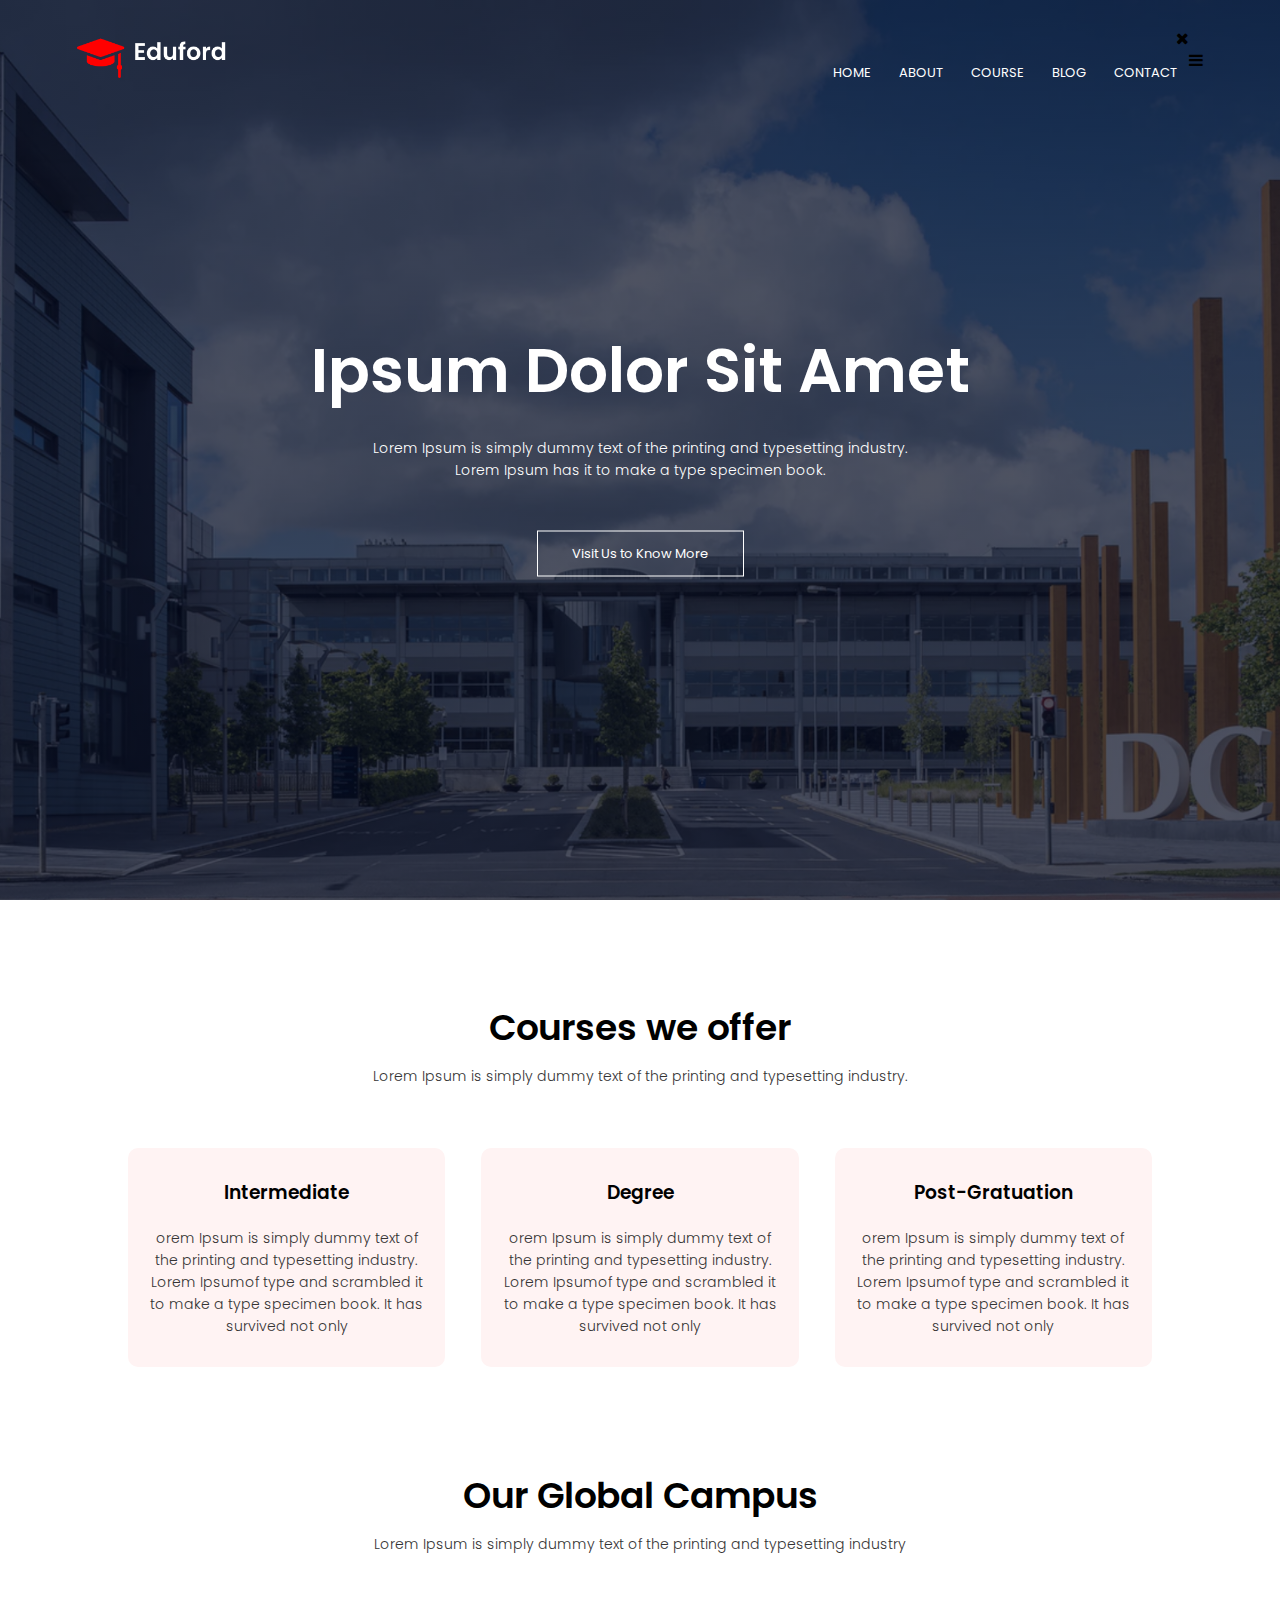
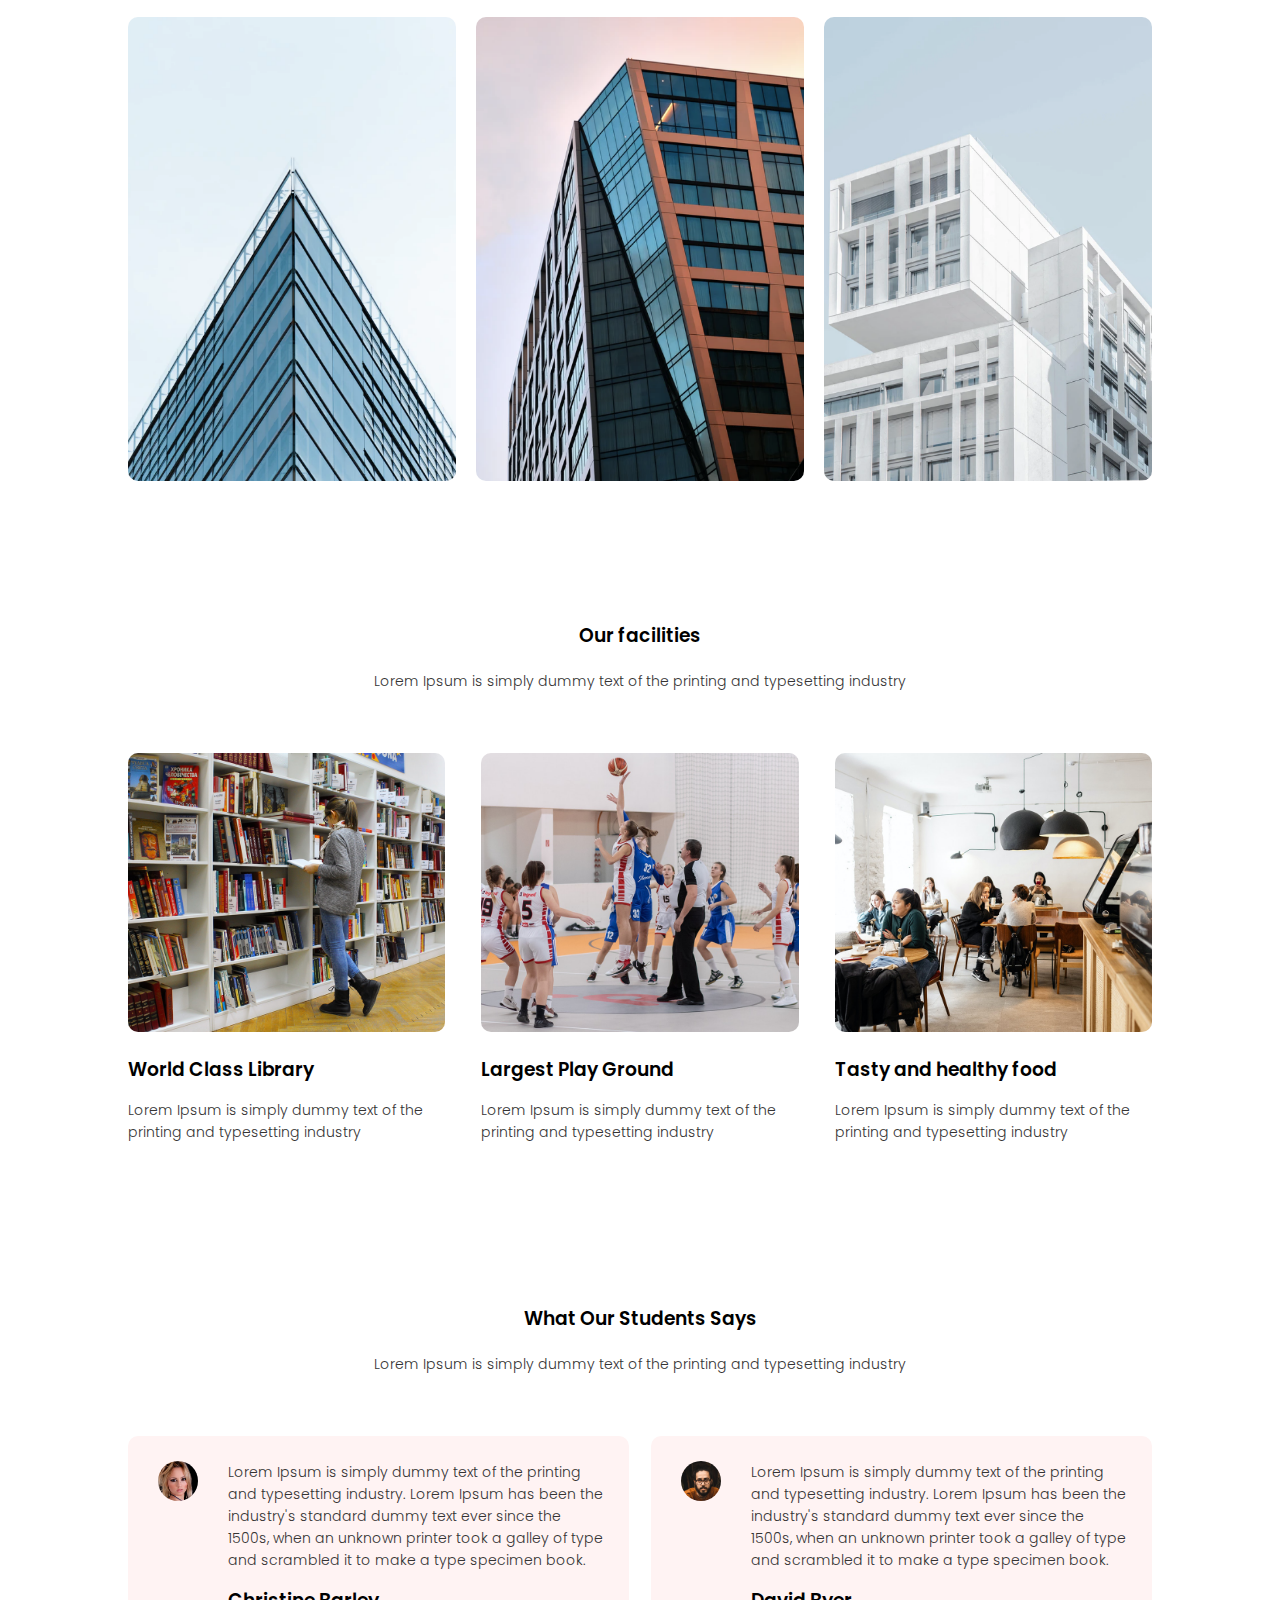
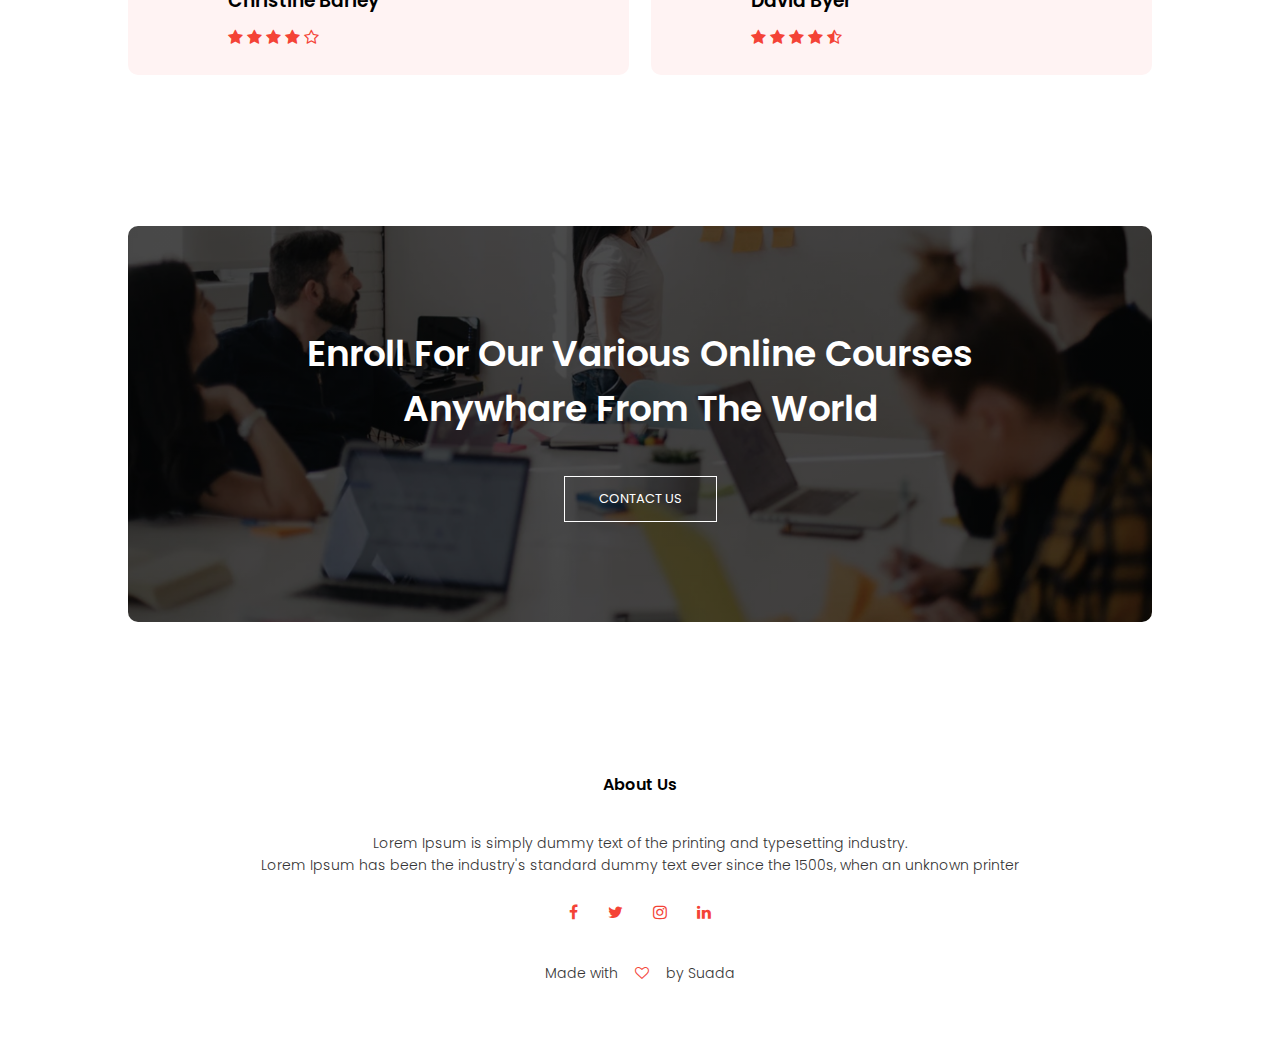
<file: index.html>
<!DOCTYPE html>
<html>
    <head>
                 <!-- The view in the device --> 
        <meta name="viewport" content="with=device-width, initial-scale=1.0">
        <title>University Web Design</title>
        <link rel="stylesheet" href="styles.css">
                <!-- Google Fonts-->
        <link rel="preconnect" href="https://fonts.googleapis.com">
        <link rel="preconnect" href="https://fonts.gstatic.com" crossorigin>
        <link href="https://fonts.googleapis.com/css2?family=Poppins:wght@200;300;400;600;700&display=swap" rel="stylesheet">
                  <!--Font-Awesome-->
        <link rel="stylesheet" href="https://stackpath.bootstrapcdn.com/font-awesome/4.7.0/css/font-awesome.min.css">

    </head>
    <body>
        <section class="Header">
            <nav>
                <a href= "index.html"><img src= "logo.png"></a>
                <div class="nav-links" id="navLinks">
                        <!--Icon-->
                    <i class="fa fa-times" onclick="HideMenu()"></i>
                    <ul>
                        <li><a href="index.html">HOME</a></li>
                        <li><a href="about.html">ABOUT</a></li>
                        <li><a href="course.html">COURSE</a></li>
                        <li><a href="blog.html">BLOG</a></li>
                        <li><a href="contact.html">CONTACT</a></li>
                    </ul>
                </div>
                   <!-- Icon-->
                <i class="fa fa-bars" onclick="ShowMenu()"></i>
            </nav>
         <div class= "text-box" >
           <H1>Ipsum Dolor Sit Amet</H1>
           <p>Lorem Ipsum is simply dummy text of the printing and typesetting industry.<br> Lorem Ipsum has  it to make a type specimen book. </p>
                <!--Central Button-->
           <a href=""class= "hero-btn">Visit Us to Know More</a>

         </div>

        </section>

        <!----------- Course------------>

        <section class="course">
            <h1>Courses we offer</h1>
            <p>Lorem Ipsum is simply dummy text of the printing and typesetting industry.</p>
            <div class="row">
                <div class="course-col">
                    <h3>Intermediate</h3>
                    <p>orem Ipsum is simply dummy text of the printing and typesetting industry. Lorem Ipsumof type and scrambled it to make a type specimen book. It has survived not only</p>
                </div>
                <div class="course-col">
                    <h3>Degree</h3>
                    <p>orem Ipsum is simply dummy text of the printing and typesetting industry. Lorem Ipsumof type and scrambled it to make a type specimen book. It has survived not only</p>
                </div>
                <div class="course-col">
                    <h3>Post-Gratuation</h3>
                    <p>orem Ipsum is simply dummy text of the printing and typesetting industry. Lorem Ipsumof type and scrambled it to make a type specimen book. It has survived not only</p>
                </div>

            </div>

        </section>

        <!--------------Campus ----------->

        <section class= "campus">
            <h1>Our Global Campus</h1>
            <p>Lorem Ipsum is simply dummy text of the printing and typesetting industry</p>
            <div class="row">
                <div class= "campus-col">
                    <img src="london.png">
                    <div class="Layer">
                        <h3>London</h3>
                    </div> 
                </div>
                <div class= "campus-col">
                    <img src="newyork.png">
                    <div class="Layer">
                        <h3>New York</h3>
                    </div> 
                </div>
                <div class= "campus-col">
                    <img src="washington.png">
                    <div class="Layer">
                        <h3>Washington</h3>
                    </div> 
                </div>
            </div>
        </section>
        <!------------ Facilities-------------->
        <section class="facilities">
            <h3>Our facilities</h3>
            <p>Lorem Ipsum is simply dummy text of the printing and typesetting industry</p>
            <div class="row">
                <div class="facilities-col">
                    <img src="library.png">
                    <h3>World Class Library</h3>
                    <p>Lorem Ipsum is simply dummy text of the printing and typesetting industry</p>
                </div>
                <div class="facilities-col">
                    <img src="basketball.png">
                    <h3>Largest Play Ground</h3>
                    <p>Lorem Ipsum is simply dummy text of the printing and typesetting industry</p>
                </div>
                <div class="facilities-col">
                    <img src="cafeteria.png">
                    <h3>Tasty and healthy food</h3>
                    <p>Lorem Ipsum is simply dummy text of the printing and typesetting industry</p>
                </div>

            </div>



        </section>

        <!---------- Testimonials -------------->

        <section class="Testimonial">
            <h3>What Our Students Says</h3>
            <p>Lorem Ipsum is simply dummy text of the printing and typesetting industry</p>
            <div class="row">
                <div class="Testimonial-col">
                    <img src="user1.jpg">
                    <div>
                        <p>Lorem Ipsum is simply dummy text of the printing and typesetting industry. Lorem Ipsum has been the industry's standard dummy text ever since the 1500s, when an unknown printer took a galley of type and scrambled it to make a type specimen book. </p>
                    <h3>Christine Barley</h3>
                    <i class="fa fa-star"></i>
                    <i class="fa fa-star"></i>
                    <i class="fa fa-star"></i>
                    <i class="fa fa-star"></i>
                    <i class="fa fa-star-o"></i>
                    </div>
                </div>
                <div class="Testimonial-col">
                    <img src="user2.jpg">
                    <div>
                        <p>Lorem Ipsum is simply dummy text of the printing and typesetting industry. Lorem Ipsum has been the industry's standard dummy text ever since the 1500s, when an unknown printer took a galley of type and scrambled it to make a type specimen book. </p>
                    <h3>David Byer</h3>
                    <i class="fa fa-star"></i>
                    <i class="fa fa-star"></i>
                    <i class="fa fa-star"></i>
                    <i class="fa fa-star"></i>
                    <i class="fa fa-star-half-o"></i>
                    </div>
                </div>
            </div>
        </section>

        <!----------- Call To Action---->
        <section class="cta">
            <h1>Enroll For Our Various Online Courses <br> Anywhare From The World</h1>
            <a href="" class="hero-btn">CONTACT US</a>
        </section>

        <!----------- Footer---->

        <section class="Footer">
            <h4>About Us</h4>
            <p>Lorem Ipsum is simply dummy text of the printing and typesetting industry. <br>Lorem Ipsum has been the industry's standard dummy text ever since the 1500s, when an unknown printer</p>
            <div class="icon">
                <i class="fa fa-facebook"></i>
                <i class="fa fa-twitter"></i>
                <i class="fa fa-instagram"></i>
                <i class="fa fa-linkedin"></i>
                <p>Made with <i class="fa fa-heart-o"></i> by Suada</p>
            </div>

        </section>

        <!---------- JavaScript for Toggle Menu ------------->
        <script>

            var navLinks = document.getElementById("navLinks");

            function ShowMenu(){
                navLinks.style.right = "0";
            }
            function HideMenu(){
                navLinks.style.right = "-200px";
            }
        </script>



    </body>
</html>
</file>
<file: styles.css>
*{
    margin: 0;
    padding: 0;
    font-family: 'Poppins', sans-serif;

}   /** Cover background **/
 .Header{
    min-height: 100vh;
    width: 100%;
    background-image: linear-gradient(rgba(4,9,30,0.7), rgba(4,9,30,0.7)),url(banner.png);
    background-position: center;
    background-size: cover;
    position: relative;
} 
nav{
    display: flex;
    padding: 2% 6%;
    justify-content :space-between;
    align-items: center;
}
nav img{
    width: 150px;
}
.nav-links{
    flex: 1;
    text-align: right;
}
.nav-links ul li{
    list-style: none;
    display: inline-block;
    padding: 8px 12px;
    position: relative;
}
.nav-links ul li a{
   color: #fff;
   text-decoration: none; 
   font-size: 13px;
}
.nav-links ul li::after{
    content:'';
    width: 0%;
    height: 2px;
    background: #f44336;
    display: block;
    margin: auto;
    transition: 0.5s;
}
.nav-links ul li:hover::after{
    width: 100%;
}
.text-box{
    width: 90%;
    color: #fff;
    position: absolute;
    top: 50%;
    left: 50%;
    transform: translate(-50%,-50%);
    text-align: center;
}
.text-box h1{
    font-size: 62px;
}
.text-box p{
    margin: 10px 0 40px;
    font-size: 14px;
    color: #fff;

}   /** Central Button **/
.hero-btn{
    display: inline-block;
    text-decoration: none;
    color: #fff;
    border: 1px solid #fff;
    padding: 12px 34px;
    font-size: 13px;
    background: transparent;
    position: relative;
    cursor: pointer;
}
.hero-btn:hover{
    border: 1px solid #f44336;
    background: #f44336;
    transition: 1s;
} 

  /** Mobile view **/
@media(max-width: 700px){
    .text-box h1{
        font-size: 20px;
    }
    .nav-links ul li{
        display: block;
    }
    .nav-links{
        position: fixed;
        background: #f44336;
        height: 100vh;
        width: 200px;
        top: 0;
        right: -200px;
        text-align: left;
        z-index: 2;
        transition: 1s;

    }
    /** font-awesome icons **/
    .nav .fa{
        display: block;
        margin: 10px;
        color: #fff;
        font-size: 22px;
        cursor: pointer;
    }
    .nav-links ul{
        padding: 30px;
    }
}
                 /********* Course *********/
.course{
    width: 80%;
    margin: auto;
    text-align: center;
    padding-top: 100px;
}
h1{
    font-size: 36px;
    font-weight: 600;
}
p{
    color: rgb(53, 52, 52);
    font-size: 14px;
    font-weight: 300;
    line-height: 22px;
    padding: 10px;
}
.row{
    margin-top: 5%;
    display: flex;
    justify-content: space-between;
}
    /***** Course boxes for every course  ******/
.course-col{
    flex-basis: 31%;
    background: #fff3f3;
    border-radius: 10px;
    margin-bottom: 5%;
    padding: 20px 12px;
    box-sizing: border-box;
    transition: 0.5s;
}
h3{
    text-align: center;
    font-weight: 600;
    margin: 10px 0;
}
.course-col:hover{
    box-shadow: 0 0 20px 0px rgba(0, 0, 0, 0.3);
}
@media(max-width: 700px){
    .row{
        flex-direction: column;
    }
}
/************* Campus *********/
.campus{
    width: 80%;
    margin: auto;
    text-align: center;
    padding-top: 50px;
}
.campus-col{
    flex-basis: 32%;
    border-radius: 10px;
    margin-bottom: 30px;
    position: relative;
    overflow: hidden;
}
.campus-col img{
    width: 100%;
    display: block;
}
.Layer{
    background: transparent;
    height: 100%;
    width: 100%;
    position: absolute;
    top: 0;
    left: 0;
    transition: 0.5s;
}
.Layer:hover{
    background: rgba(226,0,0,0.7);
}
.Layer h3{
    width: 100px;
    font-weight: 500;
    color: #fff;
    font-size: 26px;
    bottom: 0;
    left: 50%;
    transform: translateX(-50%);
    position: absolute;
    transition: 0.5s;
    opacity: 0;
}
.Layer:hover h3{
    bottom: 49%;
    opacity: 1;
}
/***************** Facilities**********/
.facilities{
    width: 80%;
    margin: auto;
    text-align: center;
    padding-top: 100px;
}
.facilities-col{
    flex-basis: 31%;
    border-radius: 10px;
    margin-bottom: 5%;
    text-align: left;
}
.facilities-col img{
    width: 100%;
    border-radius: 10px;
}
.facilities-col p{
    padding: 0;
}
.facilities-col h3{
    margin-top: 16px;
    margin-bottom: 15px;
    text-align: left;
}
/*********** Testimonials*************/
.Testimonial{
    width: 80%;
    text-align: center;
    margin: auto;
    padding-top: 100px;
}
.Testimonial-col{
    border-radius: 10px;
    margin-bottom: 5%;
    text-align: left;
    background: #fff3f3;
    padding: 25px;
    cursor: pointer;
    display: flex;
    flex-basis: 44%;
}
.Testimonial-col img{
    height: 40px;
    margin-left: 5px;
    margin-right: 30px;
    border-radius: 50%;
}
.Testimonial-col p{
    padding: 0;
}
.Testimonial-col h3{
    margin-top: 15px;
    text-align: left;
}
.Testimonial-col .fa{
    color: #f44336;
}
@media(max-width: 700px){
    .Testimonial-col img{
        margin-left: 0px;
        margin-right: 15px;

    }
}
/********Call to action**********/
.cta{
    margin: 100px auto;
    width: 80%;
    background-image: linear-gradient(rgba(0,0,0,0.7),rgba(0,0,0,0.7)),url(banner2.jpg);
    background-position: center;
    background-size: cover;
    border-radius: 10px;
    text-align: center;
    padding: 100px 0;
}
.cta h1{
    color: #fff;
    margin-bottom: 40px;
    padding: 0;
}
@media(max-width: 700px){
    .cta h1{
        font-size: 24px;
    }
}
.Footer{
    width: 100%;
    text-align: center;
    padding: 30px 0;
}
.Footer h4{
    margin-bottom: 25px;
    margin-top: 20px;
    font-weight: 600;
}
.icon .fa{
    color: #f44336;
    margin: 0 13px;
    cursor: pointer;
    padding: 18px 0;
}
.fa-heart-o{
    color: #f44336;

}
/************* About Us Page *********/
.sub-Header{
    height: 50vh;
    width: 100%;
    background-image: linear-gradient(rgba(4,9,30,0.7),rgba(4,9,30,0.7)),url(Images/background.jpg);
    background-position: center;
    background-size: cover;
    color: #fff;
    text-align: center;
}
.about-us{
    width: 80%;
    margin: auto;
    padding-top: 80px;
    padding-bottom: 50px;
}
.about-col{
   flex-basis: 48%;
   padding: 30px 2px;
}
.about-col img{
    width: 100%;
}
.about-col h1{
    padding-top: 0;
}
.about-col p{
    padding: 15px 0 25px;
}
.red-btn{
    border: 1px solid #f44336;
    background: transparent;
    color: #f44336;
}
.red-btn:hover{
    color: #fff;
}
       /*********** Blog Content***********/
.blog-content{
    width: 80%;
    margin: auto;
    padding: 60px 0;
}
.blog-left{
    flex-basis: 65%;
}
.blog-left img{
    width: 100%;
}
.blog-left h2{
    color: #222;
    font-weight: 600;
    margin: 30px 0;
}
.blog-left p{
    color: #999;
    padding: 0;
}
.blog-right{
    flex-basis: 32%;
}
.blog-right h3{
    background: #f44336;
    color: #fff;
    padding: 7px 0;
    font-size: 16px;
    margin-bottom: 20px;
}
.blog-right div{
    display: flex;
    align-items: center;
    justify-content: space-between;
    color: #555;
    padding: 8px;
    box-sizing: border-box;
}
.comment-box{
    border: 1px solid #ccc;
    margin: 50px 0;
    padding: 10px 20px;
}
.comment-box h3{
    text-align: left;
}
.comment-form input, .comment-form textarea {
    width: 100%;
    padding: 10px;
    margin: 15px 0;
    box-sizing: border-box;
    border: none;
    outline: none;
    background: #f0f0f0;
}
.comment-form button{
    margin: 20px 0;
}
@media(max-width: 700px){
    .sub-Header h1{
        font-size: 24px;
    }
}
/****************** Contact us****************/
.location{
    width: 80%;
    margin: auto;
    padding: 80px 0;
}
.location iframe{
    width: 100%;
}
.contact-us{
    width: 80%;
    margin: auto;
}
.contact-col{
    flex-basis: 48%;
    margin-bottom: 30px;
}
.contact-col div{
    display: flex;
    align-items: center;
    margin-bottom: 40px;
}
.contact-col div .fa{
    font-size: 28px;
    color: #f44336;
    margin: 10px;
    margin-left: 30px;
}
.contact-col div p{
    padding: 0;
}
.contact-col div h5{
    font-size: 20px;
    margin-bottom: 5px;
    color: #555;
    font-weight: 400;
}
.contact-col input, .contact-col textarea{
    width: 100%;
    padding: 15px;
    margin-bottom: 17px;
    outline: none;
    border: 1px solid #ccc;
    box-sizing: border-box;
}
</file>
